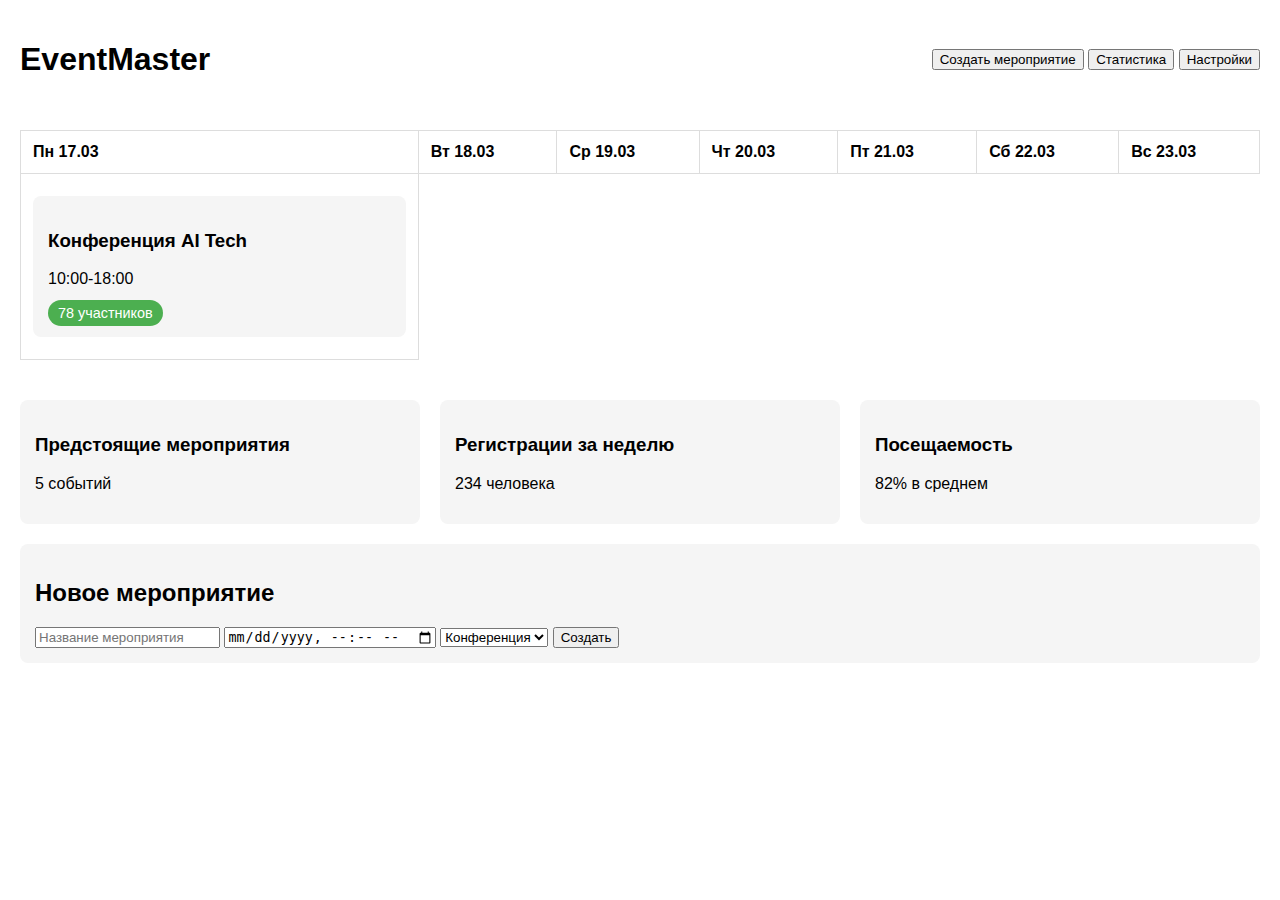
<file: main/templates/main/index.html>
<!DOCTYPE html>
<html lang="ru">
<head>
    <meta charset="UTF-8">
    <title>EventMaster - Управление мероприятиями</title>
    <style>
        body {
            font-family: Arial, sans-serif;
            margin: 20px;
        }
        
        .calendar {
            width: 100%;
            border-collapse: collapse;
            margin: 20px 0;
        }
        
        .calendar th, .calendar td {
            border: 1px solid #ddd;
            padding: 12px;
            text-align: left;
        }
        
        .event-card {
            background: #f5f5f5;
            border-radius: 8px;
            padding: 15px;
            margin: 10px 0;
        }
        
        .stats-section {
            display: grid;
            grid-template-columns: repeat(3, 1fr);
            gap: 20px;
            margin-top: 30px;
        }
        
        .dashboard-header {
            display: flex;
            justify-content: space-between;
            align-items: center;
            margin-bottom: 30px;
        }
        
        .badge {
            background: #4CAF50;
            color: white;
            padding: 5px 10px;
            border-radius: 15px;
            font-size: 0.9em;
        }
    </style>
</head>
<body>
    <div class="dashboard-header">
        <h1>EventMaster</h1>
        <div>
            <button>Создать мероприятие</button>
            <button>Статистика</button>
            <button>Настройки</button>
        </div>
    </div>

    <!-- Календарь мероприятий -->
    <table class="calendar">
        <thead>
            <tr>
                <th>Пн 17.03</th>
                <th>Вт 18.03</th>
                <th>Ср 19.03</th>
                <th>Чт 20.03</th>
                <th>Пт 21.03</th>
                <th>Сб 22.03</th>
                <th>Вс 23.03</th>
            </tr>
        </thead>
        <tbody>
            <tr>
                <td>
                    <div class="event-card">
                        <h3>Конференция AI Tech</h3>
                        <p>10:00-18:00</p>
                        <span class="badge">78 участников</span>
                    </div>
                </td>
                <!-- Повторить для других дней -->
            </tr>
        </tbody>
    </table>

    <!-- Панель управления -->
    <div class="stats-section">
        <div class="event-card">
            <h3>Предстоящие мероприятия</h3>
            <p>5 событий</p>
        </div>
        
        <div class="event-card">
            <h3>Регистрации за неделю</h3>
            <p>234 человека</p>
        </div>
        
        <div class="event-card">
            <h3>Посещаемость</h3>
            <p>82% в среднем</p>
        </div>
    </div>

    <!-- Форма создания мероприятия -->
    <div class="event-card">
        <h2>Новое мероприятие</h2>
        <form>
            <input type="text" placeholder="Название мероприятия">
            <input type="datetime-local" placeholder="Дата и время">
            <select>
                <option>Конференция</option>
                <option>Концерт</option>
                <option>Встреча</option>
            </select>
            <button type="submit">Создать</button>
        </form>
    </div>
</body>
</html>
</file>
